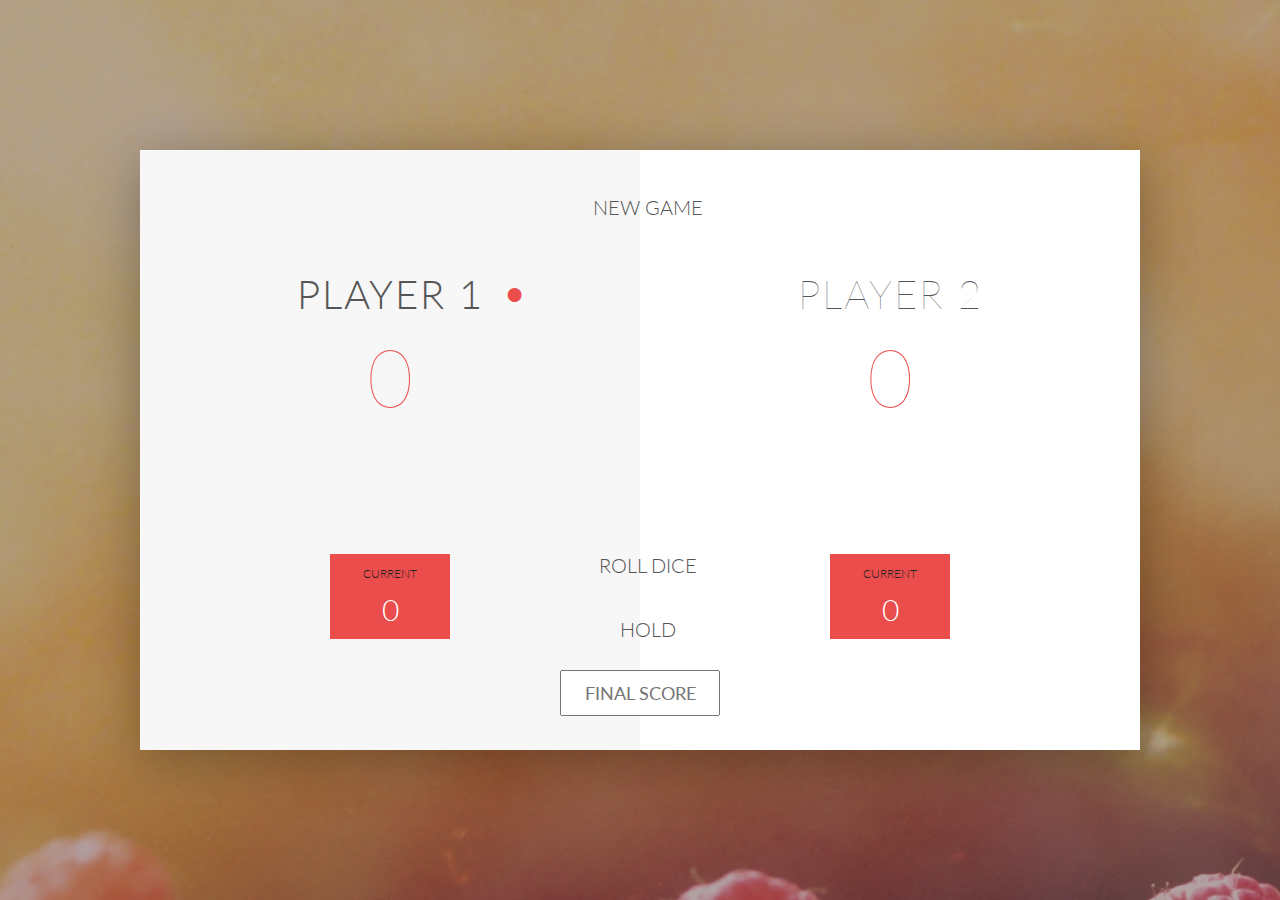
<file: pig.html>
<!DOCTYPE html>
<html lang="en">

<head>
    <meta charset="UTF-8">
    <link href="https://fonts.googleapis.com/css?family=Lato:100,300,600" rel="stylesheet" type="text/css">
    <link href="http://code.ionicframework.com/ionicons/2.0.1/css/ionicons.min.css" rel="stylesheet" type="text/css">
    <link type="text/css" rel="stylesheet" href="css/pig.css">

    <title>Pig Game</title>
</head>

<body>
    <div class="wrapper clearfix">
        <div class="player-0-panel active">
            <div class="player-name" id="name-0">Player 1</div>
            <div class="player-score" id="score-0">43</div>
            <div class="player-current-box">
                <div class="player-current-label">Current</div>
                <div class="player-current-score" id="current-0">11</div>
            </div>
        </div>

        <div class="player-1-panel">
            <div class="player-name" id="name-1">Player 2</div>
            <div class="player-score" id="score-1">72</div>
            <div class="player-current-box">
                <div class="player-current-label">Current</div>
                <div class="player-current-score" id="current-1">0</div>
            </div>
        </div>

        <button class="btn-new"><i class="ion-ios-plus-outline"></i>New game</button>
        <button class="btn-roll"><i class="ion-ios-loop"></i>Roll dice</button>
        <button class="btn-hold"><i class="ion-ios-download-outline"></i>Hold</button>

        <input type="text" placeholder="Final score" class="final-score">

        <img src="pig_img/dice-5.png" alt="Dice" class="dice" id="dice-1">
        <img src="pig_img/dice-2.png" alt="Dice" class="dice" id="dice-2">
    </div>

    <script src="pig.js"></script>
</body>

</html>
</file>
<file: css/pig.css>
/* General styling */

* {
    margin: 0;
    padding: 0;
    box-sizing: border-box;
    
}

.clearfix::after {
    content: "";
    display: table;
    clear: both;
}

body {
    background-image: linear-gradient(rgba(62, 20, 20, 0.4), rgba(62, 20, 20, 0.4)), url(/pig_img/back.jpg);
    background-size: cover;
    background-position: center;
    font-family: Lato;
    font-weight: 300;
    position: relative;
    height: 100vh;
    color: #555;
}

.wrapper {
    width: 1000px;
    position: absolute;
    top: 50%;
    left: 50%;
    transform: translate(-50%, -50%);
    background-color: #fff;
    box-shadow: 0px 10px 50px rgba(0, 0, 0, 0.3);
    overflow: hidden;
}

.player-0-panel,
.player-1-panel {
    width: 50%;
    float: left;
    height: 600px;
    padding: 100px;
}



/* Player styles */

.player-name {
    font-size: 40px;
    text-align: center;
    text-transform: uppercase;
    letter-spacing: 2px;
    font-weight: 100;
    margin-top: 20px;
    margin-bottom: 10px;
    position: relative;
}

.player-score {
    text-align: center;
    font-size: 80px;
    font-weight: 100;
    color: #EB4D4D;
    margin-bottom: 130px;
}

.active { background-color: #f7f7f7; }
.active .player-name { font-weight: 300; }

.active .player-name::after {
    content: "\2022";
    font-size: 47px;
    position: absolute;
    color: #EB4D4D;
    top: -7px;
    right: 10px;
    
}

.player-current-box {
    background-color: #EB4D4D;
    color: #fff;
    width: 40%;
    margin: 0 auto;
    padding: 12px;
    text-align: center;
}

.player-current-label {
    text-transform: uppercase;
    margin-bottom: 10px;
    font-size: 12px;
    color: #222;
}

.player-current-score {
    font-size: 30px;
}

button {
    position: absolute;
    width: 200px;
    left: 50%;
    transform: translateX(-50%);
    color: #555;
    background: none;
    border: none;
    font-family: Lato;
    font-size: 20px;
    text-transform: uppercase;
    cursor: pointer;
    font-weight: 300;
    transition: background-color 0.3s, color 0.3s;
}

button:hover { font-weight: 600; }
button:hover i { margin-right: 20px; }

button:focus {
    outline: none;
}

.final-score {
    position: absolute;
    left: 50%;
    transform: translateX(-50%);
    top: 520px;
    color: #555;
    font-size: 18px;
    font-family: 'Lato';
    text-align: center;
    padding: 10px;
    width: 160px;
    text-transform: uppercase;
}

.final-score:focus { outline: none; }

i {
    color: #EB4D4D;
    display: inline-block;
    margin-right: 15px;
    font-size: 32px;
    line-height: 1;
    vertical-align: text-top;
    margin-top: -4px;
    transition: margin 0.3s;
}

.btn-new { top: 45px;}
.btn-roll { top: 403px;}
.btn-hold { top: 467px;}


.dice {
    position: absolute;
    left: 50%;
    top: 178px;
    transform: translateX(-50%);
    height: 100px;
    box-shadow: 0px 10px 60px rgba(0, 0, 0, 0.10);
}

#dice-1 { top: 120px; }
#dice-2 { top: 250px; }

.winner { background-color: #f7f7f7; }
.winner .player-name { font-weight: 300; color: #EB4D4D; }
</file>
